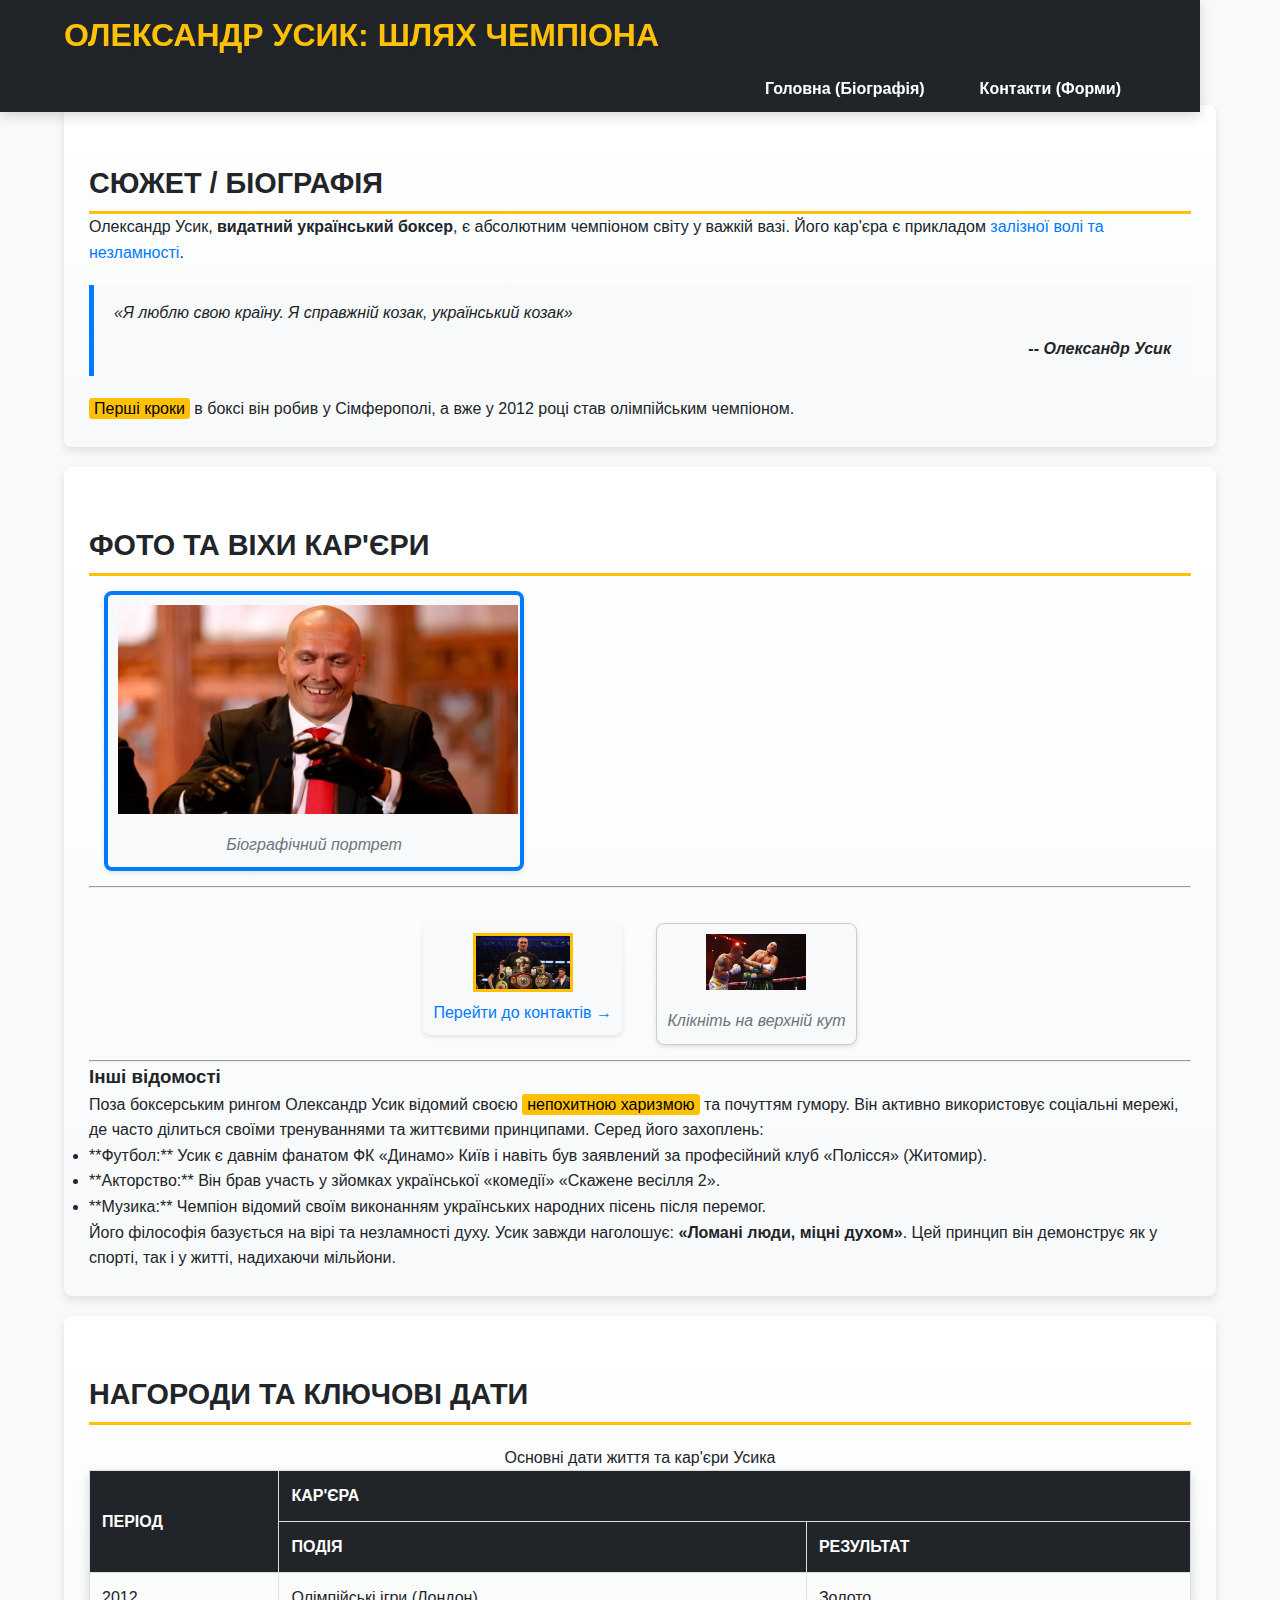
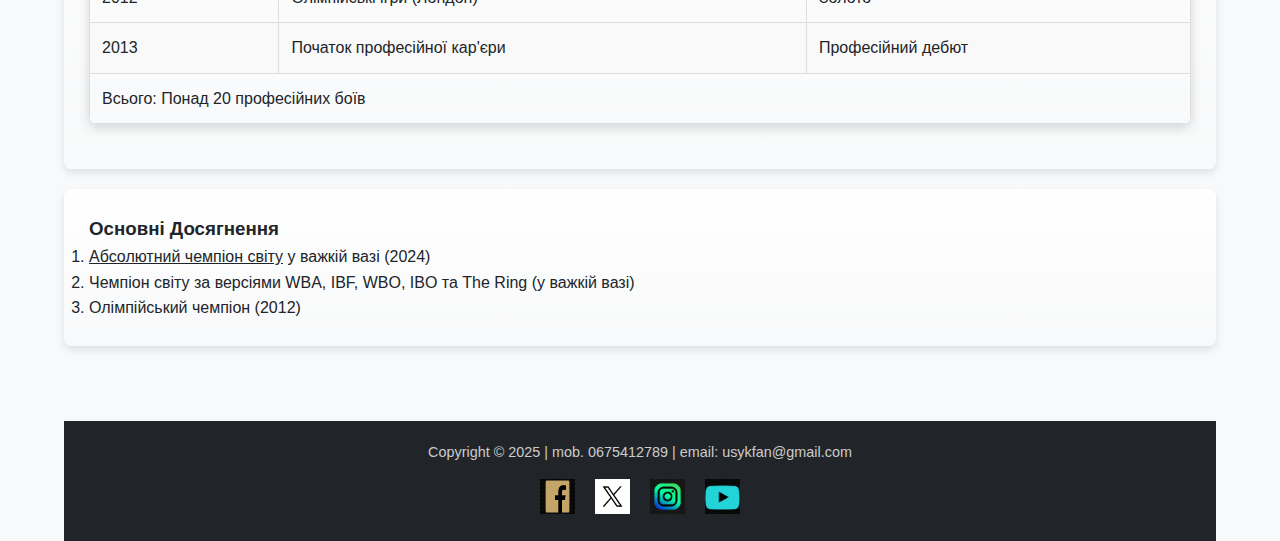
<file: index.html>
<!DOCTYPE html>
<html lang="uk">
<head>
    <meta charset="UTF-8">
    <meta name="viewport" content="width=device-width, initial-scale=1.0">
    <title>Олександр Усик - Біографія</title>
    <link rel="stylesheet" href="css/style.css"> 
    <meta name="description" content="Персональний сайт, присвячений біографії та досягненням Олександра Усика."> 
    <meta name="keywords" content="Усик, бокс, чемпіон, біографія, Україна"> 
</head>
<body>
    <header>
        <h1>Олександр Усик: Шлях Чемпіона</h1> 
        <nav>
            <ul>
                <li><a href="index.html">Головна (Біографія)</a></li>
                <li><a href="contact.html">Контакти (Форми)</a></li>
            </ul>
        </nav>
    </header>

    <main>
        <section>
            <h2>Сюжет / Біографія</h2>
            
            <p>
                Олександр Усик, <strong>видатний український боксер</strong>, є абсолютним чемпіоном світу у важкій вазі. Його кар'єра є прикладом 
                <a href="https://example.com/motivation" target="_blank" rel="noopener">залізної волі та незламності</a>.
            </p>
            
            <blockquote cite="https://example.com/source">
                <p>«Я люблю свою країну. Я справжній козак, український козак»</p>
                <cite>-- Олександр Усик</cite>
            </blockquote>

            <p>
                <mark>Перші кроки</mark> в боксі він робив у Сімферополі, а вже у 2012 році став олімпійським чемпіоном. 
            </p>

        </section>

        <section>
            <h2>Фото та Віхи Кар'єри</h2>
            
            <figure class="photo-box main-photo">
                <img src="images/usyk_portrait.jpg" alt="Портрет Олександра Усика" width="400">
                <figcaption>Біографічний портрет</figcaption>
            </figure>
            
            <hr>

            <div class="side-photos">
                <a href="contact.html" class="photo-link">
                    <img src="images/small_icon_2.png" alt="Боксерська іконка" width="100">
                    <p>Перейти до контактів →</p>
                </a>

                <figure class="clickable-image">
                    <img src="images/small_icon_3.png" alt="Чемпіонська іконка" usemap="#iconmap" width="100">
                    <map name="iconmap">
                        <area shape="rect" coords="0,0,50,50" href="contact.html" alt="Клікабельна частина">
                    </map>
                    <figcaption>Клікніть на верхній кут</figcaption>
                </figure>
            </div>
            
            <hr>

            <h3>Інші відомості</h3>
            <p>
                Поза боксерським рингом Олександр Усик відомий своєю <mark>непохитною харизмою</mark> та почуттям гумору. Він активно використовує соціальні мережі, де часто ділиться своїми тренуваннями та життєвими принципами. Серед його захоплень:
            </p>

            <ul>
                <li>
                    **Футбол:** Усик є давнім фанатом ФК «Динамо» Київ і навіть був заявлений за професійний клуб «Полісся» (Житомир). 
                </li>
                <li>
                    **Акторство:** Він брав участь у зйомках української <q>комедії</q> «Скажене весілля 2».
                </li>
                <li>
                    **Музика:** Чемпіон відомий своїм виконанням українських народних пісень після перемог.
                </li>
            </ul>

            <p>
                Його філософія базується на вірі та незламності духу. Усик завжди наголошує: 
                <strong>«Ломані люди, міцні духом»</strong>. Цей принцип він демонструє як у спорті, так і у житті, надихаючи мільйони.
            </p>
        </section>

        <section>
            <h2>Нагороди та Ключові дати</h2>
            <table>
                <caption>Основні дати життя та кар'єри Усика</caption>
                <thead>
                    <tr>
                        <th rowspan="2">Період</th>
                        <th colspan="2">Кар'єра</th>
                    </tr>
                    <tr>
                        <th>Подія</th>
                        <th>Результат</th>
                    </tr>
                </thead>
                <tbody>
                    <tr>
                        <td>2012</td>
                        <td>Олімпійські ігри (Лондон)</td>
                        <td>Золото</td>
                    </tr>
                    <tr>
                        <td>2013</td>
                        <td>Початок професійної кар'єри</td>
                        <td>Професійний дебют</td>
                    </tr>
                </tbody>
                <tfoot>
                    <tr>
                        <td colspan="3">Всього: Понад 20 професійних боїв</td>
                    </tr>
                </tfoot>
            </table>
        </section>

        <aside>
            <h3>Основні Досягнення</h3>
            <ol>
                <li><ins>Абсолютний чемпіон світу</ins> у важкій вазі (2024)</li>
                <li>Чемпіон світу за версіями WBA, IBF, WBO, IBO та The Ring (у важкій вазі)</li>
                <li>Олімпійський чемпіон (2012)</li>
            </ol>
        </aside>

    </main>

<footer>
    <p>
        Copyright &copy; 2025 | 
        mob. 0675412789 | 
        email: usykfan@gmail.com
    </p>
    <nav class="social-links">
        <a href="#" aria-label="Facebook"><img src="images/icon_fb.png" alt="Facebook" class="social-icon"></a>
        <a href="#" aria-label="Twitter"><img src="images/icon_tw.png" alt="Twitter" class="social-icon"></a>
        <a href="#" aria-label="Instagram"><img src="images/icon_ig.png" alt="Instagram" class="social-icon"></a>
        <a href="#" aria-label="YouTube"><img src="images/icon_yt.png" alt="YouTube" class="social-icon"></a>
    </nav>
</footer>

</body>
</html>
</file>
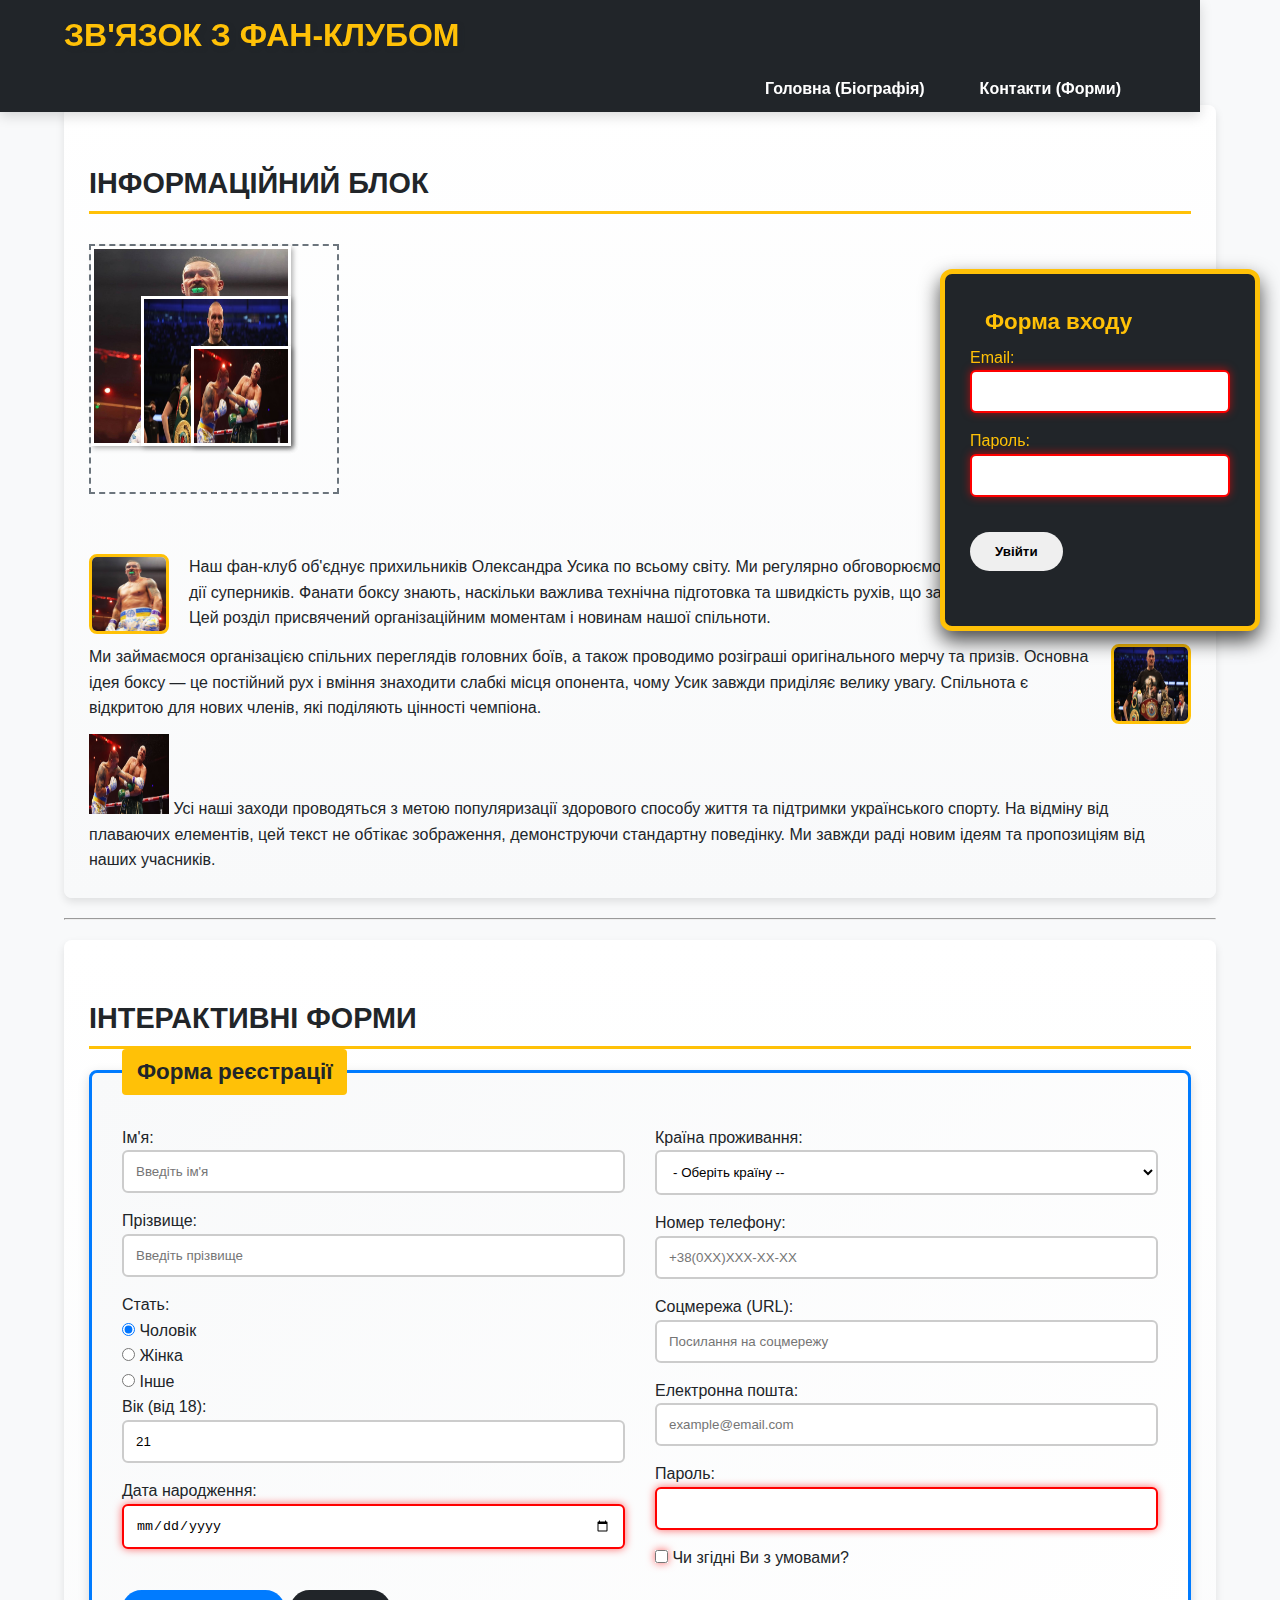
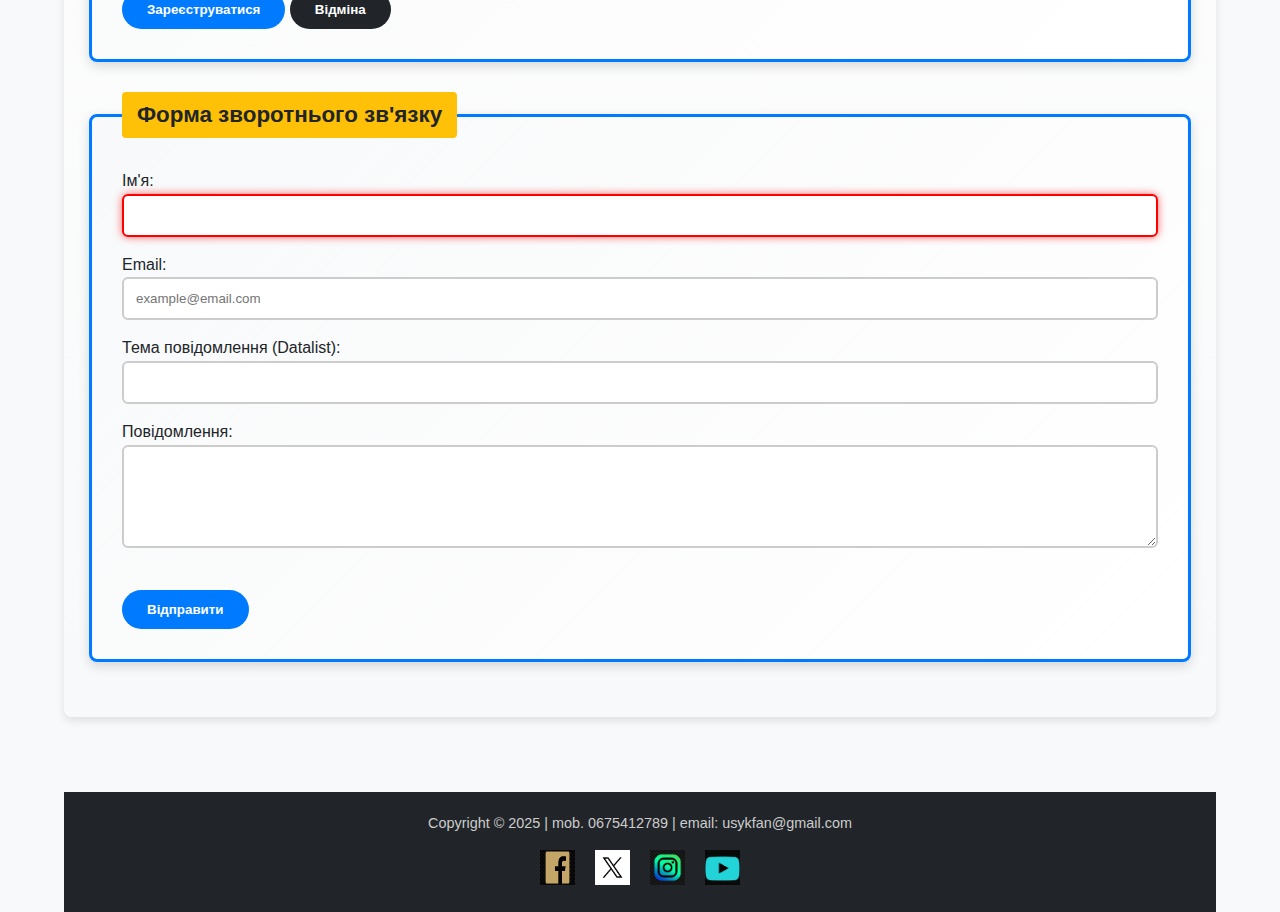
<file: contact.html>
<!DOCTYPE html>
<html lang="uk">
<head>
    <meta charset="UTF-8">
    <meta name="viewport" content="width=device-width, initial-scale=1.0">
    <title>Контакти та Форми - Олександр Усик</title>
    <link rel="stylesheet" href="css/style.css">
    <meta name="description" content="Контактна інформація та форми реєстрації/входу для фанатів Олександра Усика.">
</head>
<body>

    <header>
        <h1>Зв'язок з Фан-Клубом</h1>
        <nav id="main-nav">
            <ul>
                <li><a href="index.html">Головна (Біографія)</a></li>
                <li><a href="contact.html">Контакти (Форми)</a></li>
            </ul>
        </nav>
    </header>

    <main>
        
        <section id="info-block">
            <h2>Інформаційний Блок</h2>

            <div class="abs-container">
                <img src="images/small_icon_1.png" alt="Спортивна іконка (фон)" width="200" height="200" class="abs-img-1">
                <img src="images/small_icon_2.png" alt="Боксерська іконка (середня)" width="150" height="150" class="abs-img-2">
                <img src="images/small_icon_3.png" alt="Чемпіонська іконка (перед)" width="100" height="100" class="abs-img-3">
            </div>

            <p>
                <img src="images/small_icon_1.png" alt="Спортивна іконка" width="80" height="80" class="float-left">
                Наш фан-клуб об'єднує прихильників Олександра Усика по всьому світу. Ми регулярно обговорюємо тактику його боїв та аналізуємо дії суперників. Фанати боксу знають, наскільки важлива технічна підготовка та швидкість рухів, що завжди демонструє Олександр. Цей розділ присвячений організаційним моментам і новинам нашої спільноти.
            </p>
            <div class="clearfix"></div>
            
            <p>
                <img src="images/small_icon_2.png" alt="Боксерська іконка" width="80" height="80" class="float-right">
                Ми займаємося організацією спільних переглядів головних боїв, а також проводимо розіграші оригінального мерчу та призів. Основна ідея боксу — це постійний рух і вміння знаходити слабкі місця опонента, чому Усик завжди приділяє велику увагу. Спільнота є відкритою для нових членів, які поділяють цінності чемпіона.
            </p>
            <div class="clearfix"></div>

            <p>
                <img src="images/small_icon_3.png" alt="Чемпіонська іконка" width="80" height="80" class="no-float">
                Усі наші заходи проводяться з метою популяризації здорового способу життя та підтримки українського спорту. На відміну від плаваючих елементів, цей текст не обтікає зображення, демонструючи стандартну поведінку. Ми завжди раді новим ідеям та пропозиціям від наших учасників.
            </p>
        </section>

        <hr>

        <section id="forms-section">
            <h2>Інтерактивні форми</h2>

            <form id="registrationForm" action="/register" method="POST" enctype="multipart/form-data">
                <fieldset>
                    <legend>Форма реєстрації</legend>

                    <div class="form-grid">
                        <div class="grid-item">
                            <label for="reg-name">Ім'я: </label>
                            <input type="text" id="reg-name" name="name" placeholder="Введіть ім'я" required minlength="2">
                            
                            <label for="reg-surname">Прізвище:</label>
                            <input type="text" id="reg-surname" name="surname" placeholder="Введіть прізвище" required>

                            <label>Стать:</label>
                            <div class="radio-group">
                                <input type="radio" id="male" name="gender" value="male" checked>
                                <label for="male">Чоловік</label><br>
                                
                                <input type="radio" id="female" name="gender" value="female">
                                <label for="female">Жінка</label><br>
                                
                                <input type="radio" id="other" name="gender" value="other">
                                <label for="other">Інше</label>
                            </div>

                            <label for="reg-age">Вік (від 18):</label>
                            <input type="number" id="reg-age" name="age" min="18" max="100" step="1" value="21">
                            
                            <label for="reg-bday">Дата народження:</label>
                            <input type="date" id="reg-bday" name="birthday" max="2007-12-31" required>
                        </div>
                        
                        <div class="grid-item">
                            <label for="country">Країна проживання:</label>
                            <select id="country" name="country" required>
                                <option value="" disabled selected>- Оберіть країну --</option>
                                <option value="ua">Україна</option>
                                <option value="pl">Польща</option>
                                <option value="us">США</option>
                            </select>

                            <label for="reg-phone">Номер телефону:</label>
                            <input type="tel" id="reg-phone" name="phone" placeholder="+38(0XX)XXX-XX-XX" pattern="[0-9]{10,12}" title="Введіть телефон у форматі 10-12 цифр">
                            
                            <label for="reg-social">Соцмережа (URL):</label>
                            <input type="url" id="reg-social" name="social" placeholder="Посилання на соцмережу">

                            <label for="reg-email">Електронна пошта:</label>
                            <input type="email" id="reg-email" name="email" placeholder="example@email.com" required>

                            <label for="reg-password">Пароль: </label>
                            <input type="password" id="reg-password" name="password" minlength="8" required>

                            <input type="checkbox" id="terms" name="terms" required>
                            <label for="terms">Чи згідні Ви з умовами?</label>
                        </div>
                    </div>
                    
                    <div class="form-actions">
                        <button type="submit">Зареєструватися</button>
                        <button type="reset">Відміна</button>
                    </div>

                </fieldset>
            </form>
            
            <form id="loginForm" action="/login" method="GET" class="modal-form">
                <fieldset>
                    <legend>Форма входу</legend>
                    
                    <label for="login-email">Email:</label>
                    <input type="email" id="login-email" name="email" required>
                    
                    <label for="login-password">Пароль:</label>
                    <input type="password" id="login-password" name="password" required>

                    <button type="button" onclick="alert('Функціонал входу буде реалізовано пізніше')">Увійти</button>
                </fieldset>
            </form>
            
            <form id="feedbackForm" action="/feedback" method="POST">
                <fieldset>
                    <legend>Форма зворотнього зв'язку</legend>

                    <label for="feed-name">Ім'я:</label>
                    <input type="text" id="feed-name" name="name" required>

                    <label for="feed-email">Email:</label>
                    <input type="email" id="feed-email" name="email" required placeholder="example@email.com">
                    
                    <label for="feed-topic">Тема повідомлення (Datalist):</label>
                    <input list="topics" id="feed-topic" name="topic">
                    <datalist id="topics">
                        <option value="Пропозиція співпраці">
                        <option value="Технічна проблема">
                        <option value="Запитання до Усика">
                    </datalist>

                    <label for="feed-message">Повідомлення:</label>
                    <textarea id="feed-message" name="message" rows="5" required></textarea>
                    
                    <button type="submit" value="Відправити">Відправити</button>
                </fieldset>
            </form>
        </section>

    </main>

    <footer>
        <p>
            Copyright &copy; 2025 | 
            mob. 0675412789 | 
            email: usykfan@gmail.com
        </p>
        
        <nav class="social-links">
            <a href="#" aria-label="Facebook"><img src="images/icon_fb.png" alt="Facebook" class="social-icon"></a>
            <a href="#" aria-label="Twitter"><img src="images/icon_tw.png" alt="Twitter" class="social-icon"></a>
            <a href="#" aria-label="Instagram"><img src="images/icon_ig.png" alt="Instagram" class="social-icon"></a>
            <a href="#" aria-label="YouTube"><img src="images/icon_yt.png" alt="YouTube" class="social-icon"></a>
        </nav>
    </footer>

</body>
</html>
</file>
<file: css/style.css>
/* =================================
   1. GLOBAL RESET & BOX MODEL
   ================================= */

* {
    margin: 0; 
    padding: 0; 
    box-sizing: border-box; /* Встановлює блочну модель. */
}

/* Визначення CSS-змінних */
:root {
    --color-primary: #007bff;
    --color-secondary: #ffc107; 
    --color-dark: #212529;
    --color-light: #f8f9fa; 
    --border-radius-base: 8px; 
    --shadow-base: 0 4px 12px rgba(0, 0, 0, 0.15); 
}

body {
    font-family: 'Roboto', Arial, sans-serif; 
    line-height: 1.6; 
    background-color: var(--color-light); 
    color: var(--color-dark); 
    padding-top: 70px; /* Відступ для фіксованого меню. */
}

main, header, footer {
    width: 90%; 
    max-width: 1200px; 
    margin: 0 auto; 
    padding: 15px 0;
}

/* Стилі для заголовків */
h1 {
    color: var(--color-secondary); 
    text-transform: uppercase; 
    margin-bottom: 15px;
    text-shadow: 2px 2px 4px var(--color-dark); 
}
h2 {
    color: var(--color-dark);
    text-transform: uppercase; 
    border-bottom: 3px solid var(--color-secondary); 
    padding-bottom: 5px;
    margin-top: 30px;
    font-size: 1.8em;
}

/* Стилізація посилань */
a {
    color: var(--color-primary);
    text-decoration: none; 
    transition: color 0.3s; 
}
a:hover { /* Псевдоклас :hover. */
    color: var(--color-dark);
    background-color: var(--color-secondary); 
}

/* =================================
   2. HEADER & NAVIGATION (POSITION: FIXED)
   ================================= */

header {
    background-color: var(--color-dark); 
    color: white;
    position: fixed; /* Фіксує шапку. */
    top: 0; 
    left: 0;
    width: 100%;
    z-index: 1000; 
    padding: 10px 5%;
    box-shadow: var(--shadow-base); 
}

nav ul {
    list-style: none; 
    display: flex; 
    gap: 25px;
    justify-content: flex-end; 
}

nav ul li a {
    color: white;
    text-decoration: none;
    font-weight: bold;
    padding: 8px 15px;
    border-radius: 4px;
    transition: background-color 0.3s, color 0.3s;
}

nav ul li a:hover { 
    color: var(--color-dark);
    background-color: var(--color-secondary); 
}

/* =================================
   3. LAYOUT & POSITIONING (FLOAT & CLEARFIX)
   ================================= */

/* Стилі для секцій та aside */
main section, aside {
    padding: 25px;
    margin: 20px 0;
    background: linear-gradient(180deg, white 0%, var(--color-light) 100%); 
    border-radius: var(--border-radius-base);
    box-shadow: 0 4px 8px rgba(0, 0, 0, 0.1);
}

.float-left {
    float: left; /* Обтікання ліворуч. */
    margin-right: 20px;
    margin-bottom: 10px;
    border: 3px solid var(--color-secondary);
    border-radius: var(--border-radius-base);
}

.float-right {
    float: right; /* Обтікання праворуч. */
    margin-left: 20px;
    margin-bottom: 10px;
    border: 3px solid var(--color-secondary);
    border-radius: var(--border-radius-base);
}

.clearfix::after { 
    content: ""; 
    display: table; 
    clear: both; /* Очищає плаваючий контекст. */
}

/* Стилі для figure та blockquote */
figure {
    margin: 20px 0;
    padding: 10px;
    background-color: white;
    border-radius: var(--border-radius-base);
    box-shadow: 0 2px 4px rgba(0, 0, 0, 0.1);
}
figcaption {
    font-style: italic;
    color: #6c757d;
    text-align: center;
    padding-top: 10px;
}
blockquote {
    border-left: 5px solid var(--color-primary); 
    padding: 15px 20px;
    margin: 20px 0;
    background-color: var(--color-light);
    font-style: italic;
}
blockquote cite {
    display: block;
    text-align: right;
    font-weight: bold;
    margin-top: 10px;
}
mark {
    background-color: var(--color-secondary);
    padding: 2px 5px;
    border-radius: 3px;
}

/* =================================
   4. TABLES & FORMS STRUCTURE
   ================================= */
table {
    width: 100%;
    border-collapse: collapse; 
    margin: 20px 0;
    box-shadow: var(--shadow-base);
    border-radius: var(--border-radius-base);
    overflow: hidden; 
}
th, td {
    border: 1px solid #ddd;
    padding: 12px;
    text-align: left;
}
thead th {
    background-color: var(--color-dark);
    color: white;
    text-transform: uppercase;
}
tbody tr:nth-child(even) { /* Чергування кольорів рядків. */
    background-color: #f9f9f9; 
}
tbody tr:hover {
    background-color: #ffe89f; 
}

/* Стилізація Fieldset з градієнтом */
fieldset {
    border: 3px solid var(--color-primary);
    padding: 30px;
    margin-bottom: 30px;
    border-radius: var(--border-radius-base);
    background: linear-gradient(135deg, var(--color-light) 0%, white 100%); 
    box-shadow: var(--shadow-base);
}

legend {
    font-size: 1.4em;
    font-weight: 700;
    padding: 5px 15px;
    color: var(--color-dark);
    background-color: var(--color-secondary);
    border-radius: 4px;
}

.form-grid {
    display: grid; 
    grid-template-columns: 1fr 1fr; 
    gap: 30px;
}

/* =================================
   5. FORMS INTERACTIVITY & VALIDATION
   ================================= */

/* Стилізація полів (input, textarea, select) */
input:not([type="radio"]):not([type="checkbox"]), 
textarea, 
select {
    width: 100%;
    padding: 12px;
    margin-bottom: 15px;
    border: 2px solid #ccc;
    border-radius: 6px; 
    background-color: white;
    transition: border-color 0.3s, box-shadow 0.3s;
}

input:focus, /* Псевдоклас :focus. */
textarea:focus, 
select:focus {
    border-color: var(--color-primary); 
    outline: none;
    box-shadow: 0 0 10px rgba(0, 123, 255, 0.5); 
}

input:valid { /* Псевдоклас :valid. */
    border-color: green; 
}
input:invalid:not(:focus):not(:placeholder-shown) { /* Псевдоклас :invalid. */
    border-color: red; 
    box-shadow: 0 0 8px rgba(255, 0, 0, 0.6);
}

/* Кнопки */
button {
    padding: 12px 25px;
    border: none;
    border-radius: 50px; 
    cursor: pointer;
    font-weight: bold;
    margin-top: 20px;
    transition: background-color 0.3s, transform 0.3s, box-shadow 0.3s;
}

button[type="submit"] { 
    background-color: var(--color-primary);
    color: white;
}
button[type="reset"] {
    background-color: var(--color-dark);
    color: white;
}

button:hover { /* Анімація: кнопка "піднімається". */
    transform: translateY(-3px); 
    box-shadow: 0 8px 15px rgba(0, 0, 0, 0.2);
}

/* =================================
   6. MODAL WINDOW (POSITION: FIXED)
   ================================= */

#loginForm {
    position: fixed; /* Фіксує елемент відносно вікна браузера. */
    top: 50%; 
    right: 20px; 
    transform: translateY(-50%); 
    width: 320px;
    padding: 25px;
    background-color: var(--color-dark);
    border: 5px solid var(--color-secondary); 
    border-radius: 12px;
    box-shadow: 0 10px 20px rgba(0, 0, 0, 0.7); 
    z-index: 999;
}
#loginForm legend, #loginForm label {
    color: var(--color-secondary); 
    background: none;
}
#loginForm fieldset {
    border: none;
    background: none;
    box-shadow: none;
    padding: 0;
}


/* =================================
   7. FOOTER & SOCIAL
   ================================= */

footer {
    background-color: var(--color-dark);
    color: #ccc;
    text-align: center;
    font-size: 0.9em;
    padding: 20px 0;
    margin-top: 40px;
}
footer a {
    color: var(--color-secondary);
    text-decoration: none;
    transition: color 0.3s;
}
footer a:hover {
    color: white;
}

.social-links {
    margin-top: 15px;
}
.social-icon {
    width: 35px;
    height: 35px;
    margin: 0 8px;
    filter: invert(1); 
    transition: transform 0.3s;
}
.social-icon:hover {
    transform: scale(1.2) rotate(5deg); 
    filter: drop-shadow(0 0 5px var(--color-secondary));
}

/* =================================
   8. СТИЛІ ДЛЯ index.html
   ================================= */

/* Стилі для головного фото */
.main-photo {
    display: block; 
    width: 420px;
    margin: 20px auto; 
    border: 4px solid var(--color-primary); 
}

/* Стилі для допоміжних елементів (іконок) */
.side-photos {
    text-align: center;
    margin-top: 20px;
}
.photo-box, .photo-link, .clickable-image {
    display: inline-block; 
    vertical-align: top;
    margin: 15px;
    padding: 10px;
    background-color: var(--color-light);
    border-radius: var(--border-radius-base);
    box-shadow: 0 2px 5px rgba(0, 0, 0, 0.1);
    text-align: center;
}

.photo-link img {
    border: 3px solid var(--color-secondary);
}

.clickable-image {
    position: relative; 
    border: 1px solid #ccc;
}


/* =================================
   9. ПОЗИЦІОНУВАННЯ (contact.html)
   ================================= */

.abs-container {
    position: relative; /* Батьківський елемент: відносне позиціонування, для чого? Щоб нащадки position: absolute позиціонувалися від нього. */
    width: 250px; 
    height: 250px;
    margin: 30px 0 60px 0; 
    border: 2px dashed #6c757d;
}

.abs-container img {
    position: absolute; /* Усі три картинки позиціонуються абсолютно. */
    border: 3px solid white;
    box-shadow: 2px 2px 5px rgba(0, 0, 0, 0.3);
    transition: transform 0.3s;
}

.abs-container img:hover {
    transform: scale(1.05);
}

.abs-img-1 {
    top: 0;
    left: 0;
    z-index: 10; 
    border-color: #dc3545;
}

.abs-img-2 {
    top: 50px;
    left: 50px;
    z-index: 20; 
    border-color: var(--color-secondary);
}

.abs-img-3 {
    top: 100px;
    left: 100px;
    z-index: 30; 
    border-color: var(--color-primary);
}
</file>
